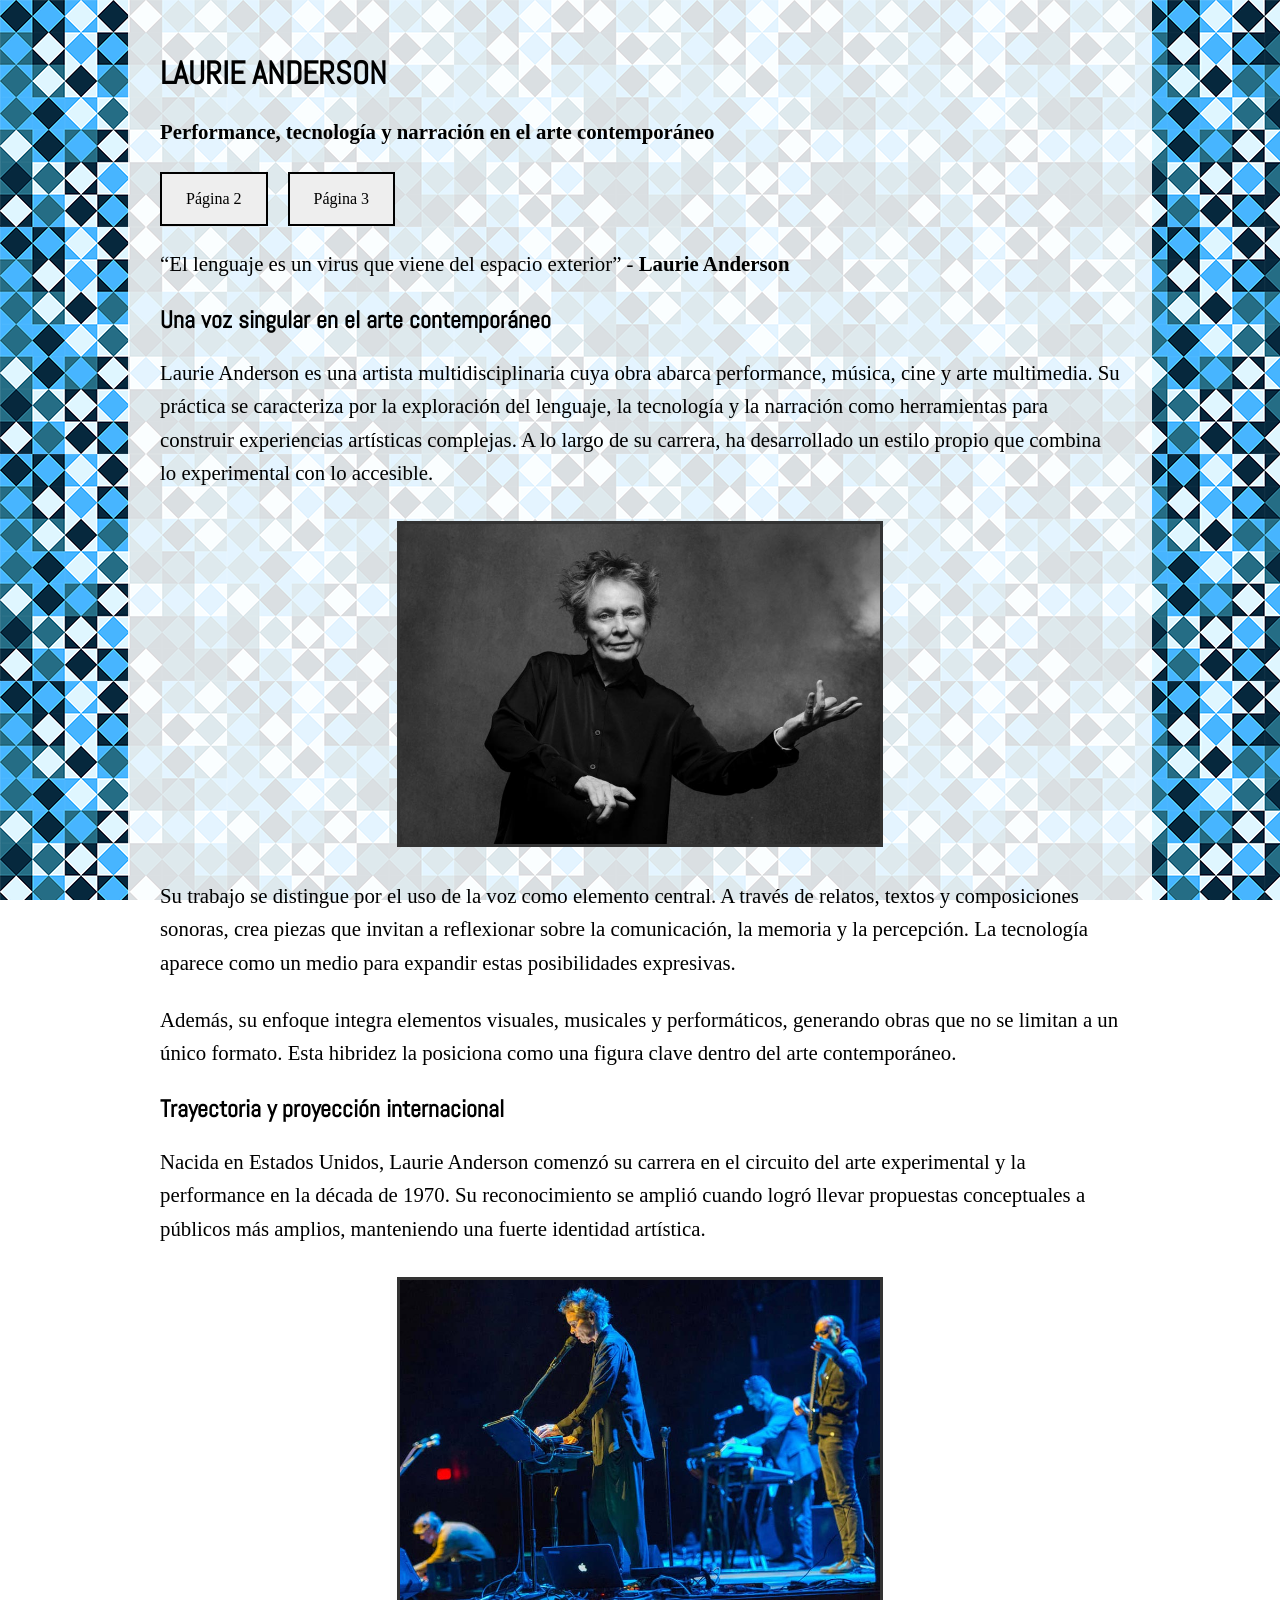
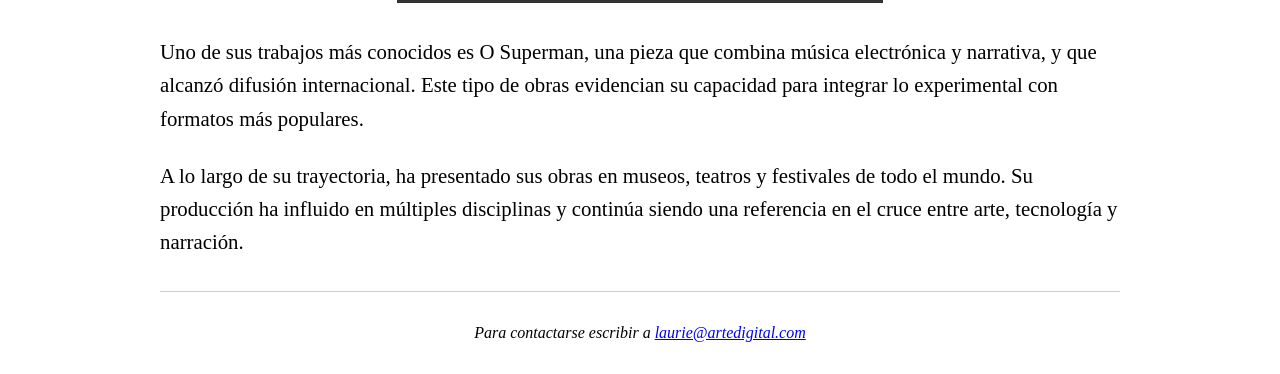
<file: docs/index.html>
<!DOCTYPE html>
<html lang="es">
<head>
    <meta charset="UTF-8">
    <title>Laurie Anderson - INICIO</title>
    <link href="css/archivo.css" rel="stylesheet">
    <link rel="preconnect" href="https://fonts.googleapis.com">
    <link rel="preconnect" href="https://fonts.gstatic.com" crossorigin>
    <link href="https://fonts.googleapis.com/css2?family=Abel&display=swap" rel="stylesheet">
</head>
<body>
    <div id="contenedor">
        <header>
            <h1>LAURIE ANDERSON</h1>
            <p><strong>Performance, tecnología y narración en el arte contemporáneo</strong></p>
            <nav>
                <ul>
                    <li><a href="pagina2.html">Página 2</a></li>
                    <li><a href="pagina3.html">Página 3</a></li>
                </ul>
            </nav>
        </header>
        <main>
            <p><q>El lenguaje es un virus que viene del espacio exterior</q> - <span>Laurie Anderson</span></p>
            <article>
                <h2>Una voz singular en el arte contemporáneo</h2>
                <p>Laurie Anderson es una artista multidisciplinaria cuya obra abarca performance, música, cine y arte multimedia. Su práctica se caracteriza por la exploración del lenguaje, la tecnología y la narración como herramientas para construir experiencias artísticas complejas. A lo largo de su carrera, ha desarrollado un estilo propio que combina lo experimental con lo accesible.</p>
                <img src="img/anderson-1.jpg" alt="Laurie Anderson">
                <p>Su trabajo se distingue por el uso de la voz como elemento central. A través de relatos, textos y composiciones sonoras, crea piezas que invitan a reflexionar sobre la comunicación, la memoria y la percepción. La tecnología aparece como un medio para expandir estas posibilidades expresivas.</p>
                <p>Además, su enfoque integra elementos visuales, musicales y performáticos, generando obras que no se limitan a un único formato. Esta hibridez la posiciona como una figura clave dentro del arte contemporáneo.</p>
            </article>      
            <article>
                <h2>Trayectoria y proyección internacional</h2>
                <p>Nacida en Estados Unidos, Laurie Anderson comenzó su carrera en el circuito del arte experimental y la performance en la década de 1970. Su reconocimiento se amplió cuando logró llevar propuestas conceptuales a públicos más amplios, manteniendo una fuerte identidad artística.</p>
               <img src="img/anderson-2.jpg" alt="Laurie Anderson en performance">
                <p>Uno de sus trabajos más conocidos es O Superman, una pieza que combina música electrónica y narrativa, y que alcanzó difusión internacional. Este tipo de obras evidencian su capacidad para integrar lo experimental con formatos más populares.</p>
                <p>A lo largo de su trayectoria, ha presentado sus obras en museos, teatros y festivales de todo el mundo. Su producción ha influido en múltiples disciplinas y continúa siendo una referencia en el cruce entre arte, tecnología y narración.</p>
            </article>          
        </main>
        <footer>
            <address>
                Para contactarse escribir a <a href="mailto:laurie@artedigital.com">laurie@artedigital.com</a>
            </address>
        </footer>
    </div>
</body>
<![base64]>
<!--Declaración USO IA-->
<!--Herramientas utilizadas: ChatGPT, NotebookLM-->
<!--La IA se utilizo para tener una base por la cual guiarse en el codigo, mientras se escribia este codigo se le iba preguntando a la IA, preguntando por correcciones, ya sea de la estructura,
de la sintaxis o de la semantica-->
<!--La IA, cometia algunos errores, como codigos erroneos, o implementaciones avanzadas que no eran adecuadas para el contenido del parcial-->
<!--Ventajas del uso IA: Asistente, Rapidez al detectar errores, capacidad para sugerir ideas-->
</html>
</file>
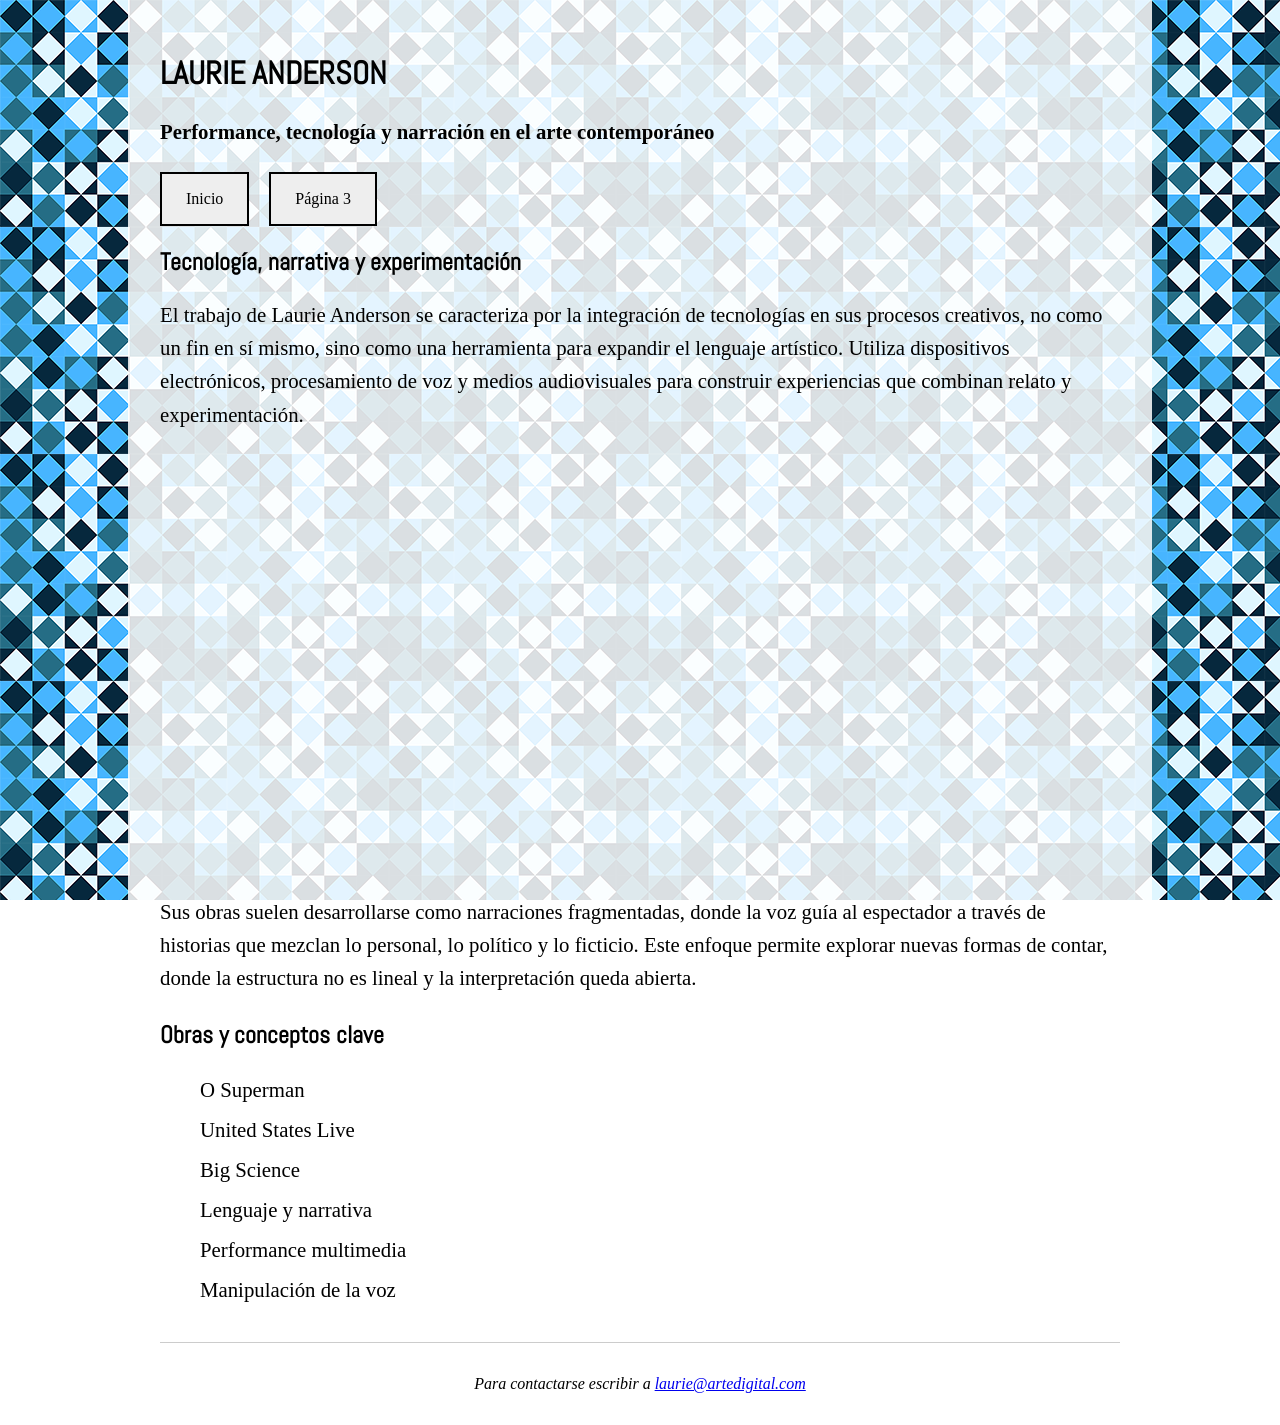
<file: docs/pagina2.html>
<!DOCTYPE html>
<html lang="es">
<head>
    <meta charset="UTF-8">
    <title>Laurie Anderson - PÁGINA 2</title>
    <link href="css/archivo.css" rel="stylesheet">
    <link rel="preconnect" href="https://fonts.googleapis.com">
    <link rel="preconnect" href="https://fonts.gstatic.com" crossorigin>
    <link href="https://fonts.googleapis.com/css2?family=Abel&display=swap" rel="stylesheet">
</head>
<body>
    <div id="contenedor">
        <header>
            <h1>LAURIE ANDERSON</h1>
            <p><strong>Performance, tecnología y narración en el arte contemporáneo</strong></p>
            <nav>
                <ul>
                    <li><a href="index.html">Inicio</a></li>
                    <li><a href="pagina3.html">Página 3</a></li>
                </ul>
            </nav>
        </header>
        <main>
            <article>
                <h2>Tecnología, narrativa y experimentación</h2>
                <p>El trabajo de Laurie Anderson se caracteriza por la integración de tecnologías en sus procesos creativos, no como un fin en sí mismo, sino como una herramienta para expandir el lenguaje artístico. Utiliza dispositivos electrónicos, procesamiento de voz y medios audiovisuales para construir experiencias que combinan relato y experimentación.</p>               
                <iframe 
                    src="https://www.youtube.com/embed/Vzt2p4XkKco" 
                    title="Entrevista a Laurie Anderson: consejos para jóvenes artistas" 
                    allow="accelerometer; autoplay; clipboard-write; encrypted-media; gyroscope; picture-in-picture" 
                    allowfullscreen>
                </iframe>
                <p>Sus obras suelen desarrollarse como narraciones fragmentadas, donde la voz guía al espectador a través de historias que mezclan lo personal, lo político y lo ficticio. Este enfoque permite explorar nuevas formas de contar, donde la estructura no es lineal y la interpretación queda abierta.</p>
                <section>
                    <h2>Obras y conceptos clave</h2>
                    <ul>
                        <li>O Superman</li>
                        <li>United States Live</li>
                        <li>Big Science</li>
                        <li>Lenguaje y narrativa</li>
                        <li>Performance multimedia</li>
                        <li>Manipulación de la voz</li>
                    </ul>
                </section>
            </article>
        </main>
        <footer>
            <address>
                Para contactarse escribir a <a href="mailto:laurie@artedigital.com">laurie@artedigital.com</a>
            </address>
        </footer>
    </div>
</body>
</html>
</file>
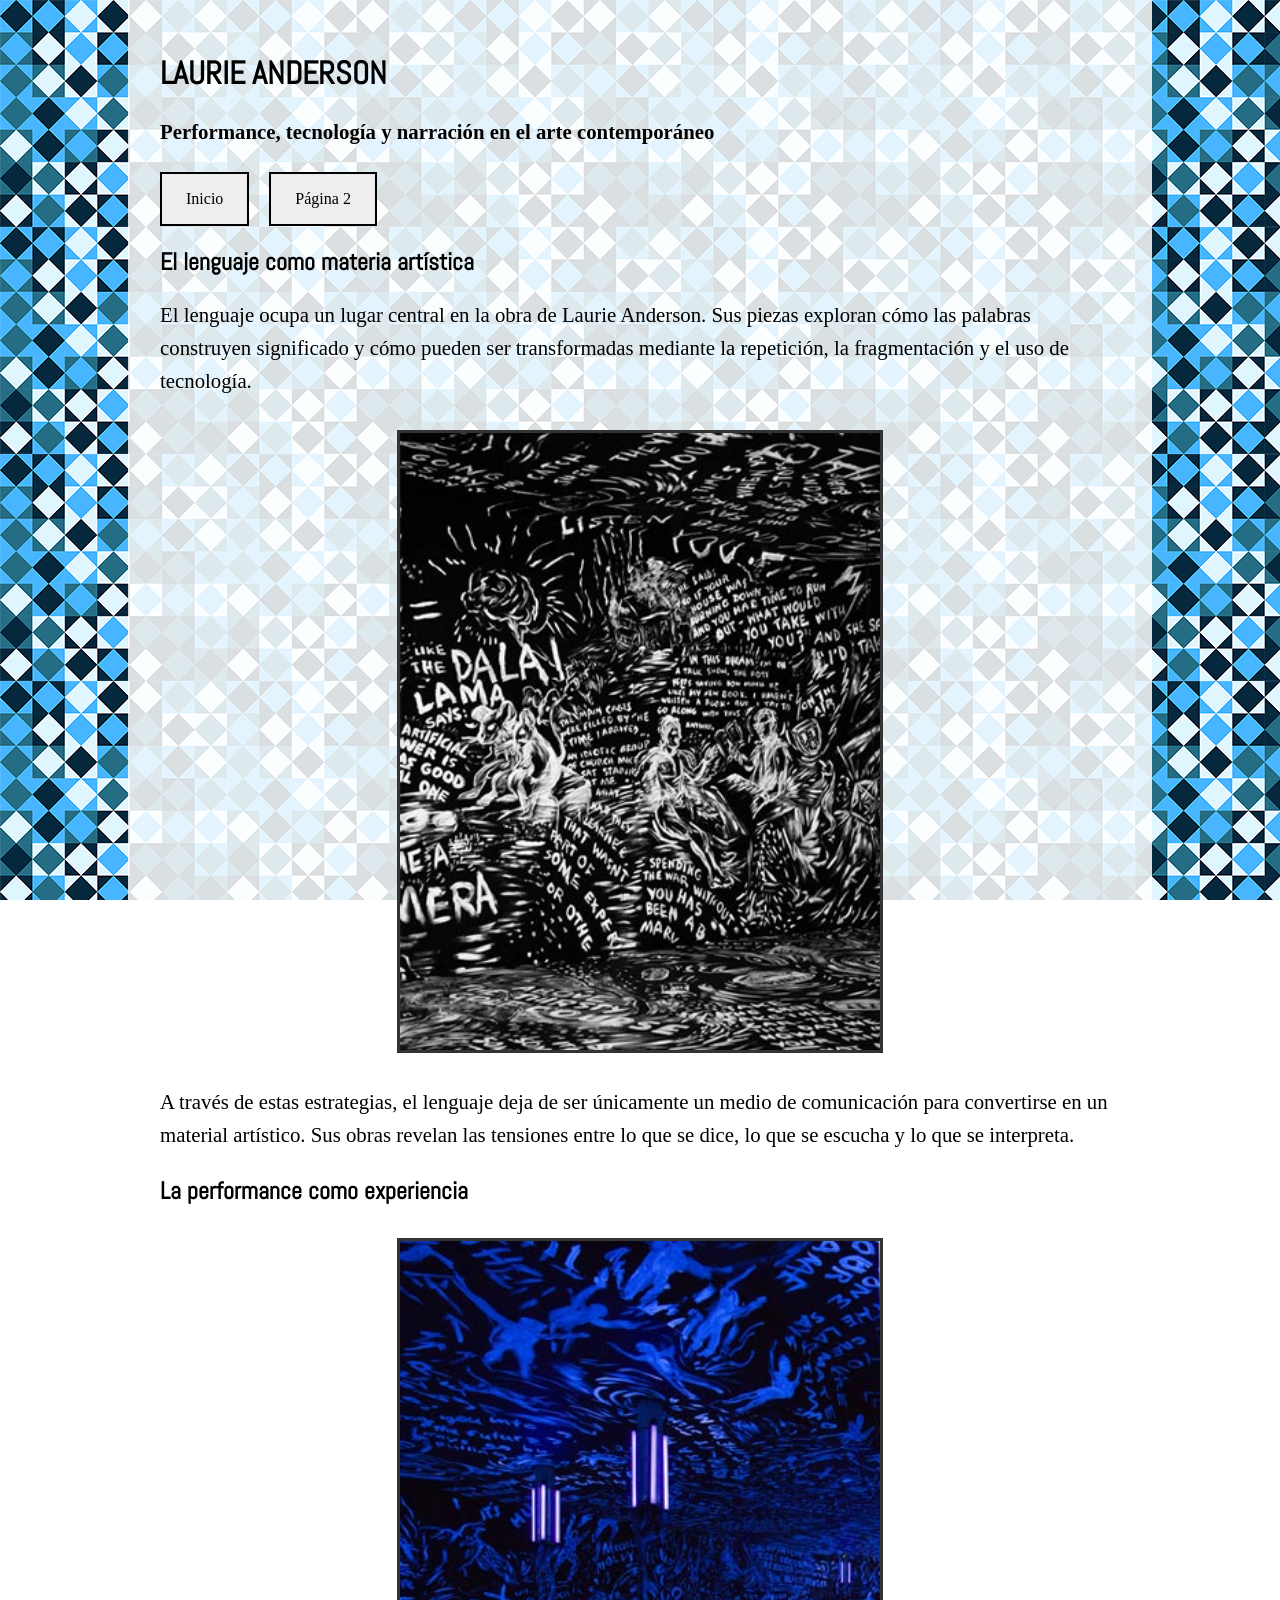
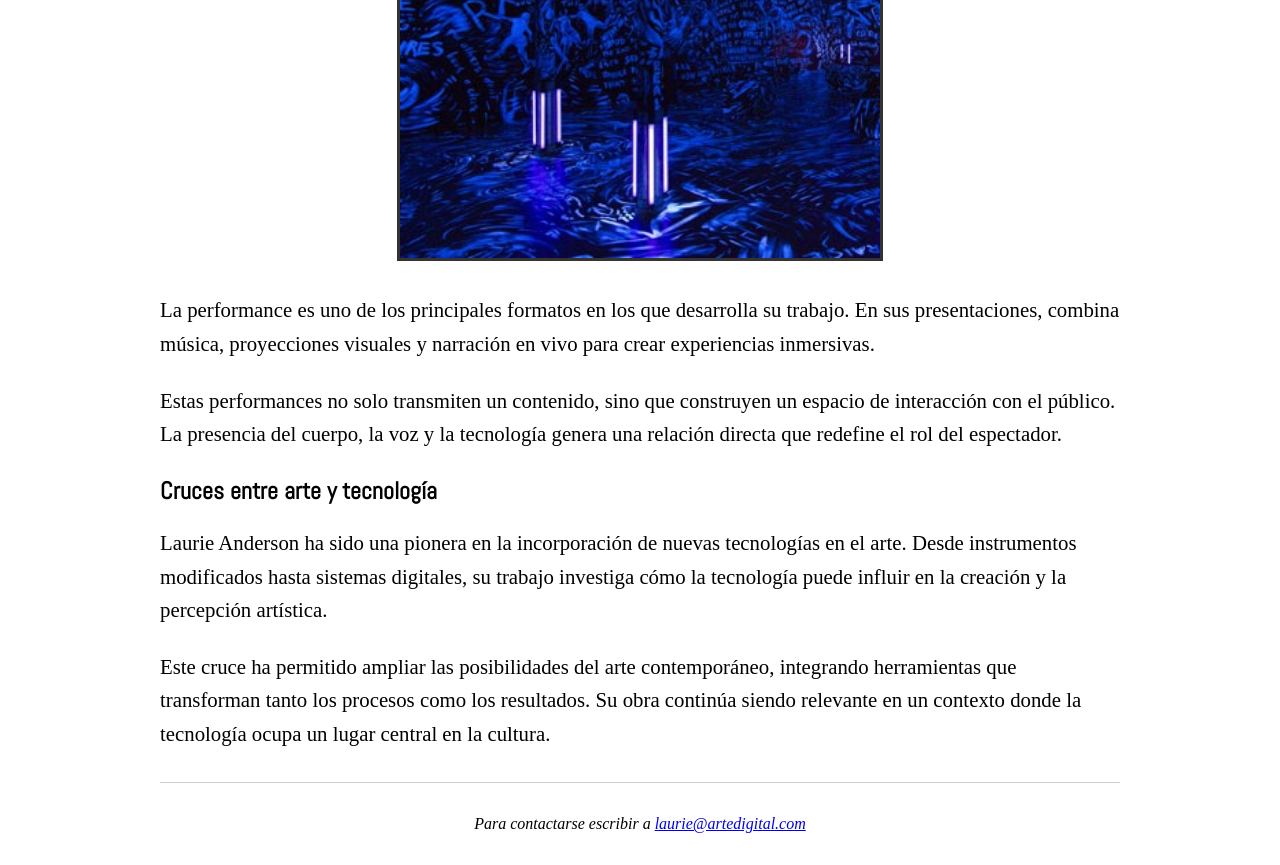
<file: docs/pagina3.html>
<!DOCTYPE html>
<html lang="es">
<head>
    <meta charset="UTF-8">
    <title>Laurie Anderson - PÁGINA 3</title>
    <link href="css/archivo.css" rel="stylesheet">
    <link rel="preconnect" href="https://fonts.googleapis.com">
    <link rel="preconnect" href="https://fonts.gstatic.com" crossorigin>
    <link href="https://fonts.googleapis.com/css2?family=Abel&display=swap" rel="stylesheet">
</head>
<body>
    <div id="contenedor">
        <header>
            <h1>LAURIE ANDERSON</h1>
            <p><strong>Performance, tecnología y narración en el arte contemporáneo</strong></p>
            <nav>
                <ul>
                    <li><a href="index.html">Inicio</a></li>
                    <li><a href="pagina2.html">Página 2</a></li>
                </ul>
            </nav>
        </header>
        <main>
            <article>
                <h2>El lenguaje como materia artística</h2>
                <p>El lenguaje ocupa un lugar central en la obra de Laurie Anderson. Sus piezas exploran cómo las palabras construyen significado y cómo pueden ser transformadas mediante la repetición, la fragmentación y el uso de tecnología.</p>
                <img src="img/anderson-3.jpg" alt="Ejemplo de obra de Laurie Anderson">
                <p>A través de estas estrategias, el lenguaje deja de ser únicamente un medio de comunicación para convertirse en un material artístico. Sus obras revelan las tensiones entre lo que se dice, lo que se escucha y lo que se interpreta.</p>
            </article>
            <article>
                <h2>La performance como experiencia</h2>
                <img src="img/anderson-4.jpg" alt="Obra de Laurie Anderson">
                <p>La performance es uno de los principales formatos en los que desarrolla su trabajo. En sus presentaciones, combina música, proyecciones visuales y narración en vivo para crear experiencias inmersivas.</p>
                <p>Estas performances no solo transmiten un contenido, sino que construyen un espacio de interacción con el público. La presencia del cuerpo, la voz y la tecnología genera una relación directa que redefine el rol del espectador.</p>
            </article>
            <article>
                <h2>Cruces entre arte y tecnología</h2>
                <p>Laurie Anderson ha sido una pionera en la incorporación de nuevas tecnologías en el arte. Desde instrumentos modificados hasta sistemas digitales, su trabajo investiga cómo la tecnología puede influir en la creación y la percepción artística.</p>
                <p>Este cruce ha permitido ampliar las posibilidades del arte contemporáneo, integrando herramientas que transforman tanto los procesos como los resultados. Su obra continúa siendo relevante en un contexto donde la tecnología ocupa un lugar central en la cultura.</p>
            </article>
        </main>
        <footer>
            <address>
                Para contactarse escribir a <a href="mailto:laurie@artedigital.com">laurie@artedigital.com</a>
            </address>
        </footer>
    </div>
</body>
</html>
</file>
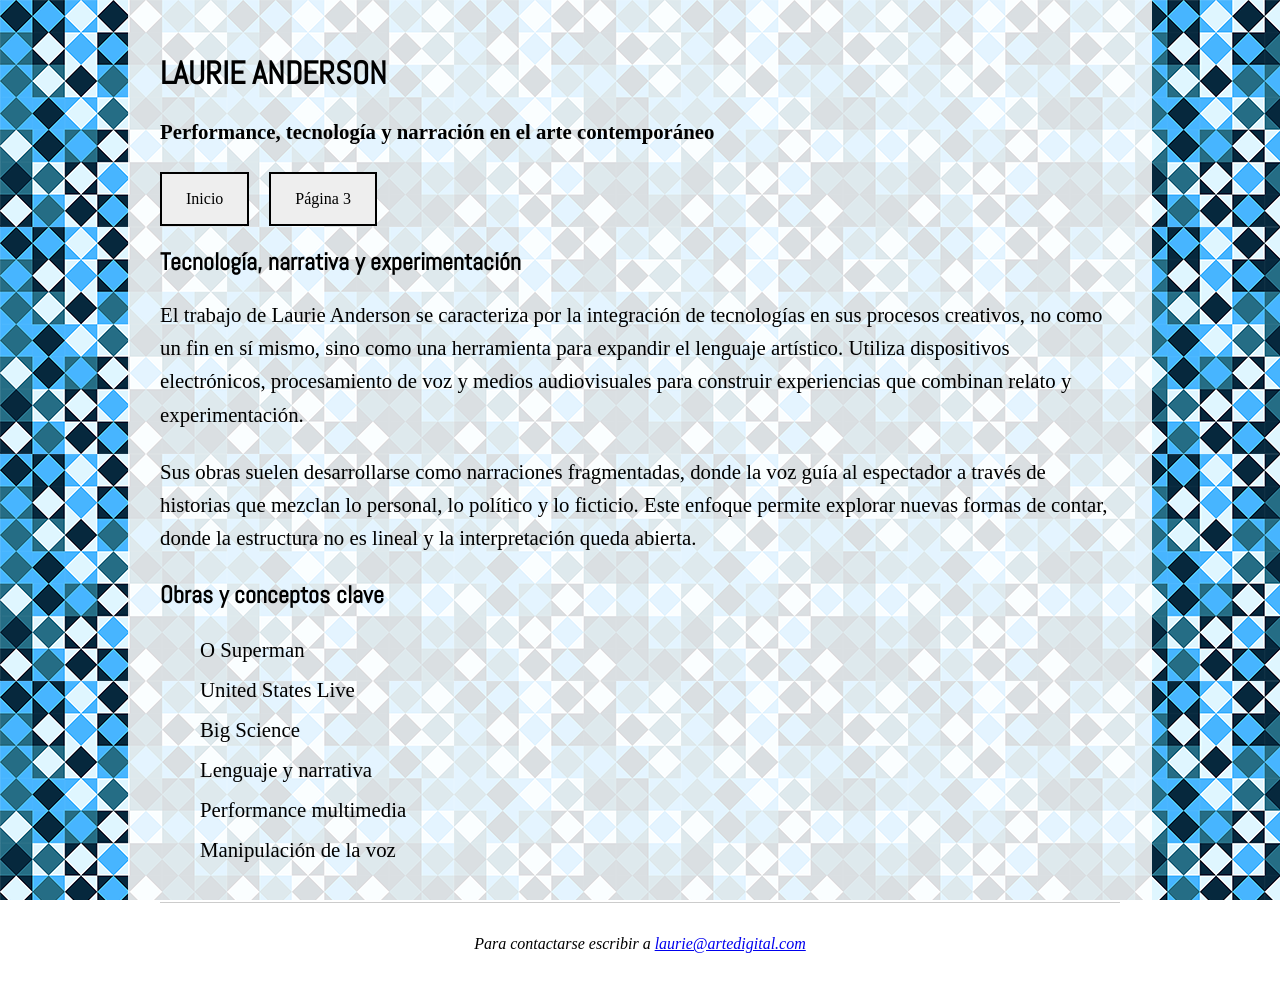
<file: Laurie Anderson/pagina2.html>
<!DOCTYPE html>
<html lang="es">
<head>
    <meta charset="UTF-8">
    <title>Laurie Anderson - PÁGINA 2</title>
    <link href="css/archivo.css" rel="stylesheet">
    <link rel="preconnect" href="https://fonts.googleapis.com">
    <link rel="preconnect" href="https://fonts.gstatic.com" crossorigin>
    <link href="https://fonts.googleapis.com/css2?family=Abel&display=swap" rel="stylesheet">
</head>
<body>
    <div id="contenedor">
        <header>
            <h1>LAURIE ANDERSON</h1>
            <p><strong>Performance, tecnología y narración en el arte contemporáneo</strong></p>
            <nav>
                <ul>
                    <li><a href="index.html">Inicio</a></li>
                    <li><a href="pagina3.html">Página 3</a></li>
                </ul>
            </nav>
        </header>
        <main>
            <article>
                <h2>Tecnología, narrativa y experimentación</h2>
                <p>El trabajo de Laurie Anderson se caracteriza por la integración de tecnologías en sus procesos creativos, no como un fin en sí mismo, sino como una herramienta para expandir el lenguaje artístico. Utiliza dispositivos electrónicos, procesamiento de voz y medios audiovisuales para construir experiencias que combinan relato y experimentación.</p>               
                <p>Sus obras suelen desarrollarse como narraciones fragmentadas, donde la voz guía al espectador a través de historias que mezclan lo personal, lo político y lo ficticio. Este enfoque permite explorar nuevas formas de contar, donde la estructura no es lineal y la interpretación queda abierta.</p>
                <section>
                    <h2>Obras y conceptos clave</h2>
                    <ul>
                        <li>O Superman</li>
                        <li>United States Live</li>
                        <li>Big Science</li>
                        <li>Lenguaje y narrativa</li>
                        <li>Performance multimedia</li>
                        <li>Manipulación de la voz</li>
                    </ul>
                </section>
            </article>
        </main>
        <footer>
            <address>
                Para contactarse escribir a <a href="mailto:laurie@artedigital.com">laurie@artedigital.com</a>
            </address>
        </footer>
    </div>
</body>
</html>
</file>
<file: docs/css/archivo.css>
/* general */
body {
    background-image: url(../img/fondo.png);
    background-repeat: repeat;
    background-size: auto;
    background-attachment: fixed;
    margin: 0;
    padding: 0;
}

#contenedor {
    width: 100%;
    max-width: 960px;
    margin: 0 auto;
    background-color: rgba(255, 255, 255, 0.85);
    padding: 2rem;
}

/* Tipografia*/
p {
    margin-bottom: 1.5rem;
    line-height: 1.6;
    font-size: 1.3rem;
}

h1, h2 {
    font-family: "Abel", sans-serif;
    font-weight: 800;
    font-style: normal;
}

span {
    font-weight: 600;
}

/* Navegación */
nav ul {
    list-style: none;
    padding: 0;
}

nav li {
    display: inline-block;
    margin-right: 1rem;
}

nav a {
    display: inline-block;
    text-decoration: none;
    padding: 1rem 1.5rem;
    border: 2px solid #000;
    background-color: #eee;
    color: #000;
    transition: all 0.3s ease;
}

nav a:link {
    background-color: #eee;
}

nav a:visited {
    color: #666;
}

nav a:hover {
    background-color: #333;
    color: #fff;
    border-color: #555;
}

nav a:active {
    background-color: #000;
}

/* Contenido */
main ul li {
    font-size: 1.3rem;
    list-style-type: none;
    padding: 0.5rem 0;
}

/* video e imagenes */
iframe {
    width: 100%;
    height: 25rem;
    display: block;
    margin: 2rem auto;
    border: none;
}

img{
    width: 50%;
    max-width: 100%;
    height: auto;
    border: 3px solid #333;
    display: block;
    margin: 2rem auto;
    padding: 0,5rem;
}

/* Pie de pagína */
footer {
    text-align: center;
    margin-top: 2rem;
    padding-top: 2rem;
    border-top: 1px solid #ccc;
}
</file>
<file: Laurie Anderson/css/archivo.css>
/* general */
body {
    background-image: url(../img/fondo.png);
    background-repeat: repeat;
    background-size: auto;
    background-attachment: fixed;
    margin: 0;
    padding: 0;
}

#contenedor {
    width: 100%;
    max-width: 960px;
    margin: 0 auto;
    background-color: rgba(255, 255, 255, 0.85);
    padding: 2rem;
}

/* Tipografia*/
p {
    margin-bottom: 1.5rem;
    line-height: 1.6;
    font-size: 1.3rem;
}

h1, h2 {
    font-family: "Abel", sans-serif;
    font-weight: 800;
    font-style: normal;
}

span {
    font-weight: 600;
}

/* Navegación */
nav ul {
    list-style: none;
    padding: 0;
}

nav li {
    display: inline-block;
    margin-right: 1rem;
}

nav a {
    display: inline-block;
    text-decoration: none;
    padding: 1rem 1.5rem;
    border: 2px solid #000;
    background-color: #eee;
    color: #000;
    transition: all 0.3s ease;
}

nav a:link {
    background-color: #eee;
}

nav a:visited {
    color: #666;
}

nav a:hover {
    background-color: #333;
    color: #fff;
    border-color: #555;
}

nav a:active {
    background-color: #000;
}

/* Contenido */
main ul li {
    font-size: 1.3rem;
    list-style-type: none;
    padding: 0.5rem 0;
}

/* video e imagenes */
iframe {
    width: 100%;
    height: 25rem;
    display: block;
    margin: 2rem auto;
    border: none;
}

img{
    width: 50%;
    max-width: 100%;
    height: auto;
    border: 3px solid #333;
    display: block;
    margin: 2rem auto;
    padding: 0,5rem;
}

/* Pie de pagína */
footer {
    text-align: center;
    margin-top: 2rem;
    padding-top: 2rem;
    border-top: 1px solid #ccc;
}
</file>
